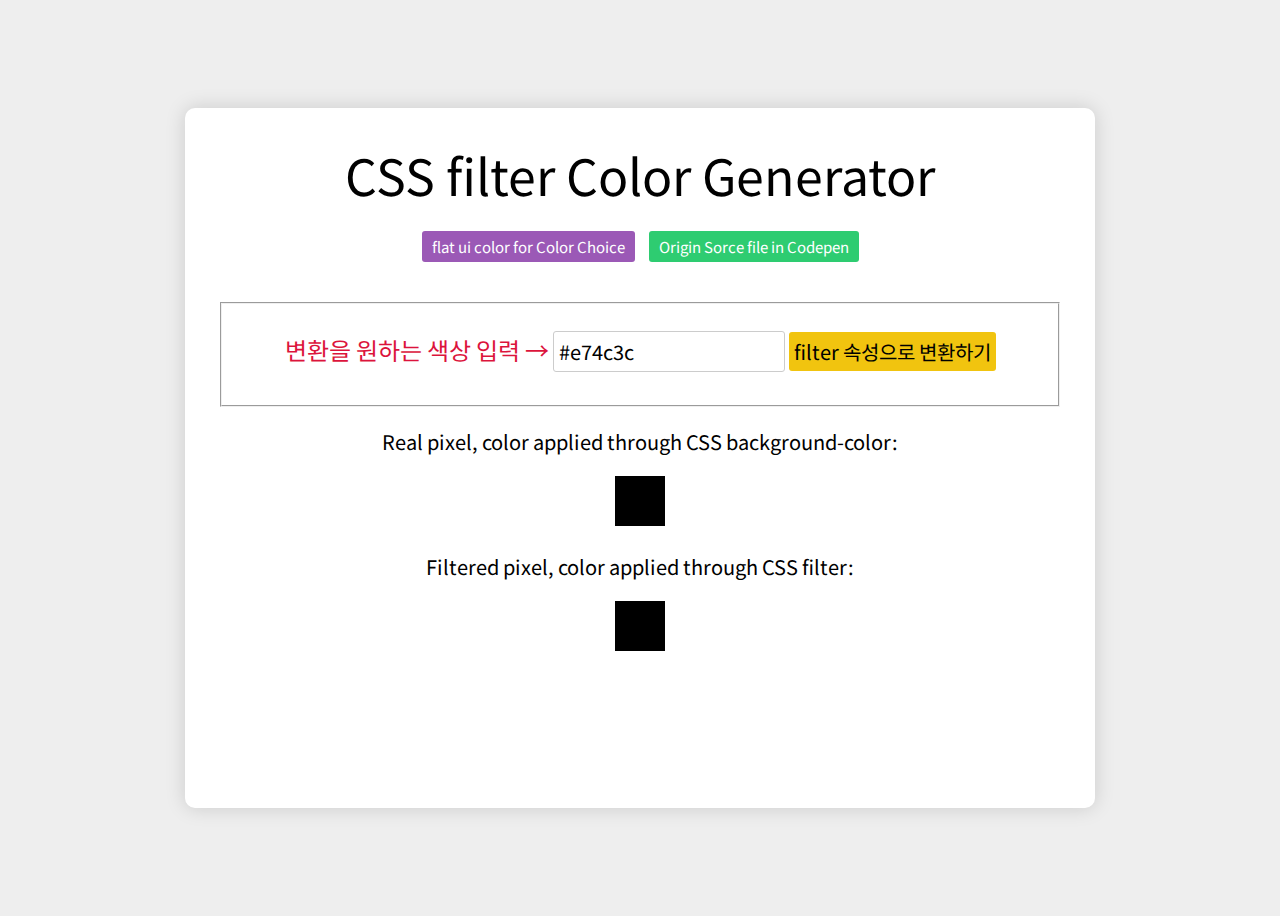
<file: 참고/CSS filter Color Generator.html>
<!DOCTYPE html>
<html lang="en">
<head>
  <meta charset="UTF-8">
  <title>CSS filter Color Generator</title>
  <script src="https://ajax.googleapis.com/ajax/libs/jquery/2.1.1/jquery.min.js"></script>
  <style>
    /* Web Fonts : Noto Sans */
    @import url('https://fonts.googleapis.com/css2?family=Noto+Sans+KR:wght@100;300;400;500;700;900&display=swap');
    
    * {
      font-family: 'Noto Sans KR', sans-serif;
      font-size: 20px;
    }
    body {
      display: flex;
      justify-content: center;
      align-items: center;
      height: 100vh;
      background-color: #eee;
    }
    .container {
      box-shadow: 0 0 20px rgba(0, 0, 0, 0.15);
      border-radius: 10px;
      padding: 30px;
      box-sizing: border-box;
      background-color: #fff;
      min-height: 700px;
    }
    .pixel {
      display: inline-block;
      background-color: #000;
      width: 50px;
      height: 50px;
    }
    .filter {
      width: 850px;
      text-align: center;
    }
    .filter caption {
      margin-bottom: 40px;
    }
    .filter caption span {
      font-size: 50px;
      display: block;
      color: #000;
      margin-bottom: 20px;
    }
    .filter caption a {
      text-decoration: none;
      background-color: #333;
      color: #fff;
      border-radius: 3px;
      font-size: 15px;
      padding: 5px 10px;
      margin: 5px;
    }
    .filter caption a:first-of-type {
      background-color: #9b59b6;
    }
    .filter caption a:last-of-type {
      background-color: #2ecc71;
    }
    input[class=target] {
      outline: none;
      border: 1px solid #ccc;
      border-radius: 3px;
      padding: 5px;
    }
    input[class=target]:focus {
      background-color: #eee;
    }
    button.execute {
      cursor: pointer;
      background-color: #f1c40f;
      border: none;
      border-radius: 3px;
      padding: 5px;
    }
  </style>
</head>
<body>

  <div class="container">
    <table class="filter">
      <caption>
        <span>CSS filter Color Generator</span>
        <a href="https://flatuicolors.com/" target="_blank">flat ui color for Color Choice</a>
        <a href="https://codepen.io/sosuke/pen/Pjoqqp" target="_blank">Origin Sorce file in Codepen</a>
      </caption>
      <tr valign="top">
        <td width="50%">
          <fieldset>
            <p>
              <label style="font-size: 24px; color: crimson">변환을 원하는 색상 입력 →</label> <input class="target" type="text" placeholder="target hex" value="#e74c3c"/>
              <button class="execute">filter 속성으로 변환하기</button>
            </p>
          </fieldset>
          <p>Real pixel, color applied through CSS <code>background-color</code>:</p>
          <div class="pixel realPixel"></div>
    
          <p>Filtered pixel, color applied through CSS <code>filter</code>:</p>
          <div class="pixel filterPixel"></div>
    
          <p class="filterDetail"></p>
          <p class="lossDetail"></p>
        </td>
      </tr>
    </table>
  </div>

  <script>
    'use strict';

    class Color {
      constructor(r, g, b) {
        this.set(r, g, b);
      }
      
      toString() {
        return `rgb(${Math.round(this.r)}, ${Math.round(this.g)}, ${Math.round(this.b)})`;
      }

      set(r, g, b) {
        this.r = this.clamp(r);
        this.g = this.clamp(g);
        this.b = this.clamp(b);
      }

      hueRotate(angle = 0) {
        angle = angle / 180 * Math.PI;
        const sin = Math.sin(angle);
        const cos = Math.cos(angle);

        this.multiply([
          0.213 + cos * 0.787 - sin * 0.213,
          0.715 - cos * 0.715 - sin * 0.715,
          0.072 - cos * 0.072 + sin * 0.928,
          0.213 - cos * 0.213 + sin * 0.143,
          0.715 + cos * 0.285 + sin * 0.140,
          0.072 - cos * 0.072 - sin * 0.283,
          0.213 - cos * 0.213 - sin * 0.787,
          0.715 - cos * 0.715 + sin * 0.715,
          0.072 + cos * 0.928 + sin * 0.072,
        ]);
      }

      grayscale(value = 1) {
        this.multiply([
          0.2126 + 0.7874 * (1 - value),
          0.7152 - 0.7152 * (1 - value),
          0.0722 - 0.0722 * (1 - value),
          0.2126 - 0.2126 * (1 - value),
          0.7152 + 0.2848 * (1 - value),
          0.0722 - 0.0722 * (1 - value),
          0.2126 - 0.2126 * (1 - value),
          0.7152 - 0.7152 * (1 - value),
          0.0722 + 0.9278 * (1 - value),
        ]);
      }

      sepia(value = 1) {
        this.multiply([
          0.393 + 0.607 * (1 - value),
          0.769 - 0.769 * (1 - value),
          0.189 - 0.189 * (1 - value),
          0.349 - 0.349 * (1 - value),
          0.686 + 0.314 * (1 - value),
          0.168 - 0.168 * (1 - value),
          0.272 - 0.272 * (1 - value),
          0.534 - 0.534 * (1 - value),
          0.131 + 0.869 * (1 - value),
        ]);
      }

      saturate(value = 1) {
        this.multiply([
          0.213 + 0.787 * value,
          0.715 - 0.715 * value,
          0.072 - 0.072 * value,
          0.213 - 0.213 * value,
          0.715 + 0.285 * value,
          0.072 - 0.072 * value,
          0.213 - 0.213 * value,
          0.715 - 0.715 * value,
          0.072 + 0.928 * value,
        ]);
      }

      multiply(matrix) {
        const newR = this.clamp(this.r * matrix[0] + this.g * matrix[1] + this.b * matrix[2]);
        const newG = this.clamp(this.r * matrix[3] + this.g * matrix[4] + this.b * matrix[5]);
        const newB = this.clamp(this.r * matrix[6] + this.g * matrix[7] + this.b * matrix[8]);
        this.r = newR;
        this.g = newG;
        this.b = newB;
      }

      brightness(value = 1) {
        this.linear(value);
      }
      contrast(value = 1) {
        this.linear(value, -(0.5 * value) + 0.5);
      }

      linear(slope = 1, intercept = 0) {
        this.r = this.clamp(this.r * slope + intercept * 255);
        this.g = this.clamp(this.g * slope + intercept * 255);
        this.b = this.clamp(this.b * slope + intercept * 255);
      }

      invert(value = 1) {
        this.r = this.clamp((value + this.r / 255 * (1 - 2 * value)) * 255);
        this.g = this.clamp((value + this.g / 255 * (1 - 2 * value)) * 255);
        this.b = this.clamp((value + this.b / 255 * (1 - 2 * value)) * 255);
      }

      hsl() {
        // Code taken from https://stackoverflow.com/a/9493060/2688027, licensed under CC BY-SA.
        const r = this.r / 255;
        const g = this.g / 255;
        const b = this.b / 255;
        const max = Math.max(r, g, b);
        const min = Math.min(r, g, b);
        let h, s, l = (max + min) / 2;

        if (max === min) {
          h = s = 0;
        } else {
          const d = max - min;
          s = l > 0.5 ? d / (2 - max - min) : d / (max + min);
          switch (max) {
            case r:
              h = (g - b) / d + (g < b ? 6 : 0);
              break;

            case g:
              h = (b - r) / d + 2;
              break;

            case b:
              h = (r - g) / d + 4;
              break;
          }
          h /= 6;
        }

        return {
          h: h * 100,
          s: s * 100,
          l: l * 100,
        };
      }

      clamp(value) {
        if (value > 255) {
          value = 255;
        } else if (value < 0) {
          value = 0;
        }
        return value;
      }
    }

    class Solver {
      constructor(target, baseColor) {
        this.target = target;
        this.targetHSL = target.hsl();
        this.reusedColor = new Color(0, 0, 0);
      }

      solve() {
        const result = this.solveNarrow(this.solveWide());
        return {
          values: result.values,
          loss: result.loss,
          filter: this.css(result.values),
        };
      }

      solveWide() {
        const A = 5;
        const c = 15;
        const a = [60, 180, 18000, 600, 1.2, 1.2];

        let best = { loss: Infinity };
        for (let i = 0; best.loss > 25 && i < 3; i++) {
          const initial = [50, 20, 3750, 50, 100, 100];
          const result = this.spsa(A, a, c, initial, 1000);
          if (result.loss < best.loss) {
            best = result;
          }
        }
        return best;
      }

      solveNarrow(wide) {
        const A = wide.loss;
        const c = 2;
        const A1 = A + 1;
        const a = [0.25 * A1, 0.25 * A1, A1, 0.25 * A1, 0.2 * A1, 0.2 * A1];
        return this.spsa(A, a, c, wide.values, 500);
      }

      spsa(A, a, c, values, iters) {
        const alpha = 1;
        const gamma = 0.16666666666666666;

        let best = null;
        let bestLoss = Infinity;
        const deltas = new Array(6);
        const highArgs = new Array(6);
        const lowArgs = new Array(6);

        for (let k = 0; k < iters; k++) {
          const ck = c / Math.pow(k + 1, gamma);
          for (let i = 0; i < 6; i++) {
            deltas[i] = Math.random() > 0.5 ? 1 : -1;
            highArgs[i] = values[i] + ck * deltas[i];
            lowArgs[i] = values[i] - ck * deltas[i];
          }

          const lossDiff = this.loss(highArgs) - this.loss(lowArgs);
          for (let i = 0; i < 6; i++) {
            const g = lossDiff / (2 * ck) * deltas[i];
            const ak = a[i] / Math.pow(A + k + 1, alpha);
            values[i] = fix(values[i] - ak * g, i);
          }

          const loss = this.loss(values);
          if (loss < bestLoss) {
            best = values.slice(0);
            bestLoss = loss;
          }
        }
        return { values: best, loss: bestLoss };

        function fix(value, idx) {
          let max = 100;
          if (idx === 2 /* saturate */) {
            max = 7500;
          } else if (idx === 4 /* brightness */ || idx === 5 /* contrast */) {
            max = 200;
          }

          if (idx === 3 /* hue-rotate */) {
            if (value > max) {
              value %= max;
            } else if (value < 0) {
              value = max + value % max;
            }
          } else if (value < 0) {
            value = 0;
          } else if (value > max) {
            value = max;
          }
          return value;
        }
      }

      loss(filters) {
        // Argument is array of percentages.
        const color = this.reusedColor;
        color.set(0, 0, 0);

        color.invert(filters[0] / 100);
        color.sepia(filters[1] / 100);
        color.saturate(filters[2] / 100);
        color.hueRotate(filters[3] * 3.6);
        color.brightness(filters[4] / 100);
        color.contrast(filters[5] / 100);

        const colorHSL = color.hsl();
        return (
          Math.abs(color.r - this.target.r) +
          Math.abs(color.g - this.target.g) +
          Math.abs(color.b - this.target.b) +
          Math.abs(colorHSL.h - this.targetHSL.h) +
          Math.abs(colorHSL.s - this.targetHSL.s) +
          Math.abs(colorHSL.l - this.targetHSL.l)
        );
      }

      css(filters) {
        function fmt(idx, multiplier = 1) {
          return Math.round(filters[idx] * multiplier);
        }
        return `filter: invert(${fmt(0)}%) sepia(${fmt(1)}%) saturate(${fmt(2)}%) hue-rotate(${fmt(3, 3.6)}deg) brightness(${fmt(4)}%) contrast(${fmt(5)}%);`;
      }
    }

    function hexToRgb(hex) {
      // Expand shorthand form (e.g. "03F") to full form (e.g. "0033FF")
      const shorthandRegex = /^#?([a-f\d])([a-f\d])([a-f\d])$/i;
      hex = hex.replace(shorthandRegex, (m, r, g, b) => {
        return r + r + g + g + b + b;
      });

      const result = /^#?([a-f\d]{2})([a-f\d]{2})([a-f\d]{2})$/i.exec(hex);
      return result
        ? [
          parseInt(result[1], 16),
          parseInt(result[2], 16),
          parseInt(result[3], 16),
        ]
        : null;
    }

    $(document).ready(() => {
      $('button.execute').click(() => {
        const rgb = hexToRgb($('input.target').val());
        if (rgb.length !== 3) {
          alert('Invalid format!');
          return;
        }

        const color = new Color(rgb[0], rgb[1], rgb[2]);
        const solver = new Solver(color);
        const result = solver.solve();

        let lossMsg;
        if (result.loss < 1) {
          lossMsg = 'This is a perfect result.';
        } else if (result.loss < 5) {
          lossMsg = 'The is close enough.';
        } else if (result.loss < 15) {
          lossMsg = 'The color is somewhat off. Consider running it again.';
        } else {
          lossMsg = 'The color is extremely off. Run it again!';
        }

        $('.realPixel').css('background-color', color.toString());
        $('.filterPixel').attr('style', result.filter);
        $('.filterDetail').text(result.filter);
        $('.lossDetail').html(`Loss: ${result.loss.toFixed(1)}. <b>${lossMsg}</b>`);
      });
    });
  </script>
  
  
</body>
</html>
</file>
